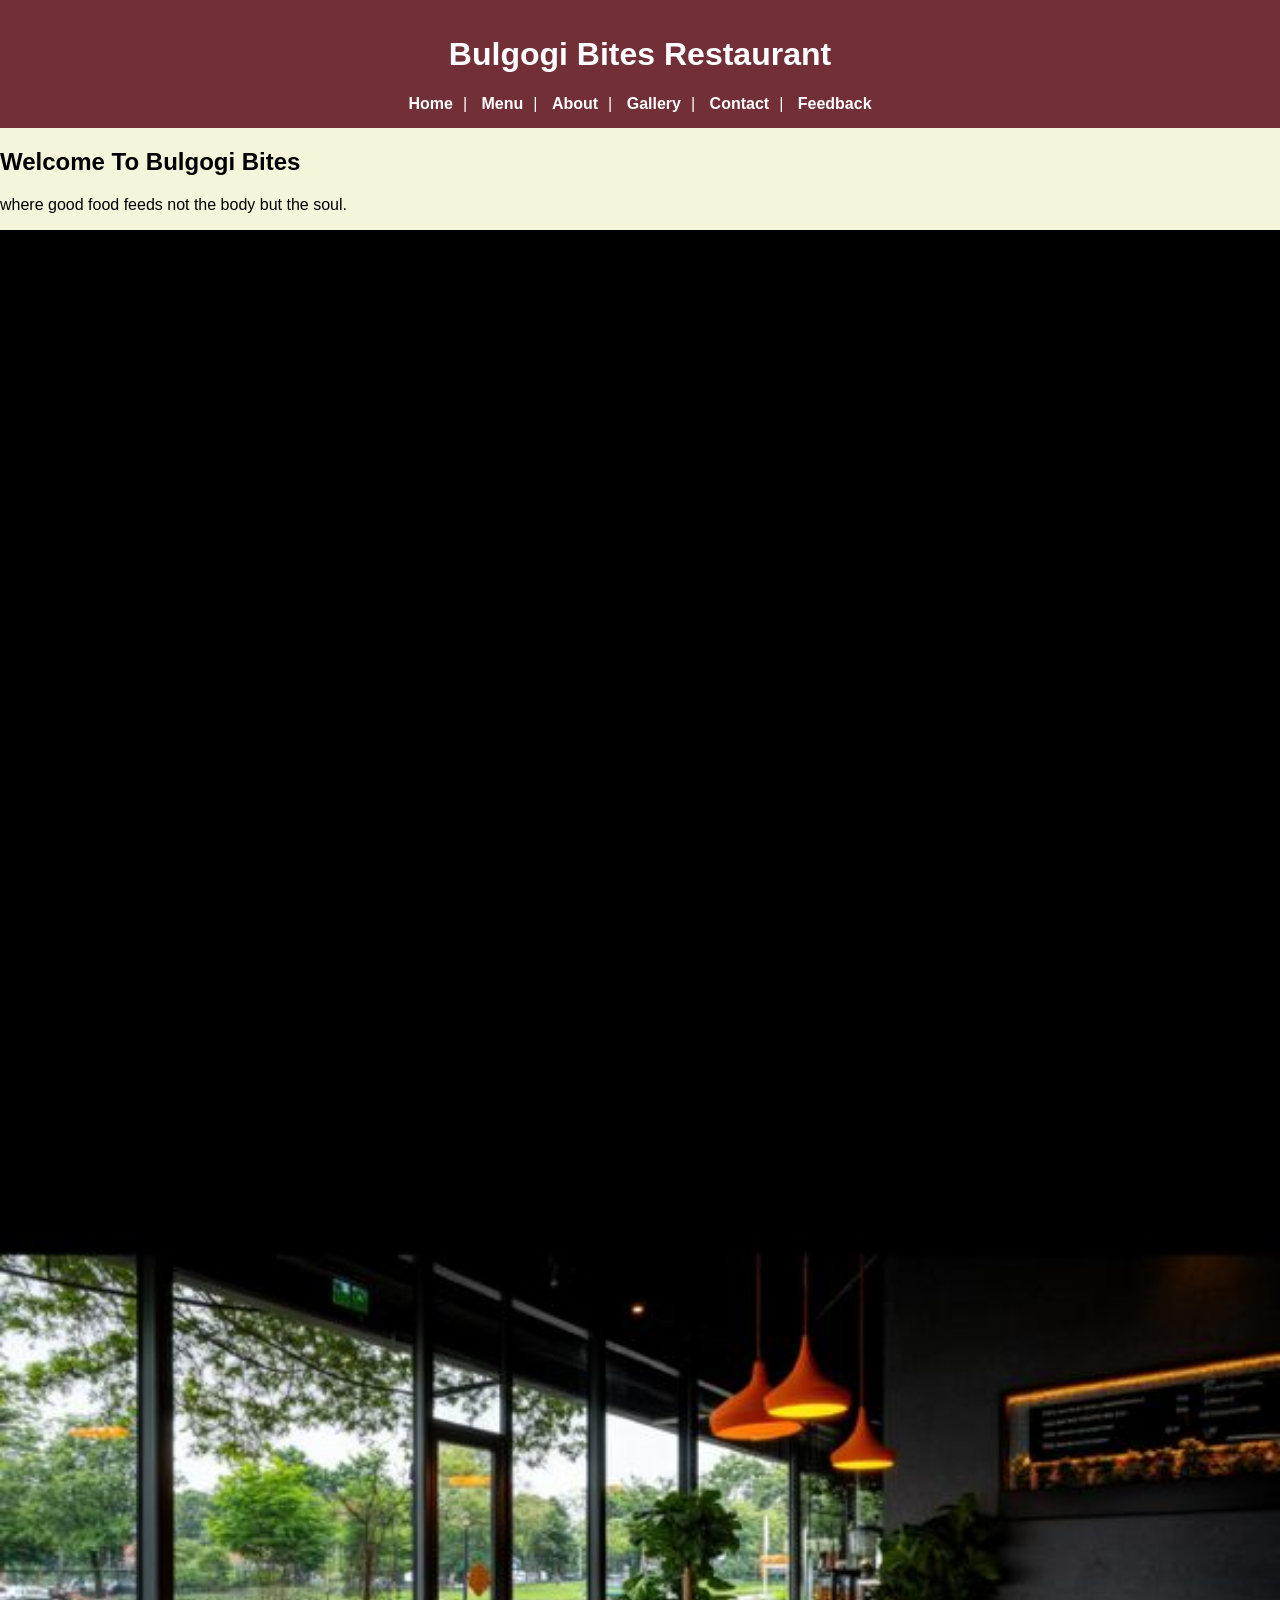
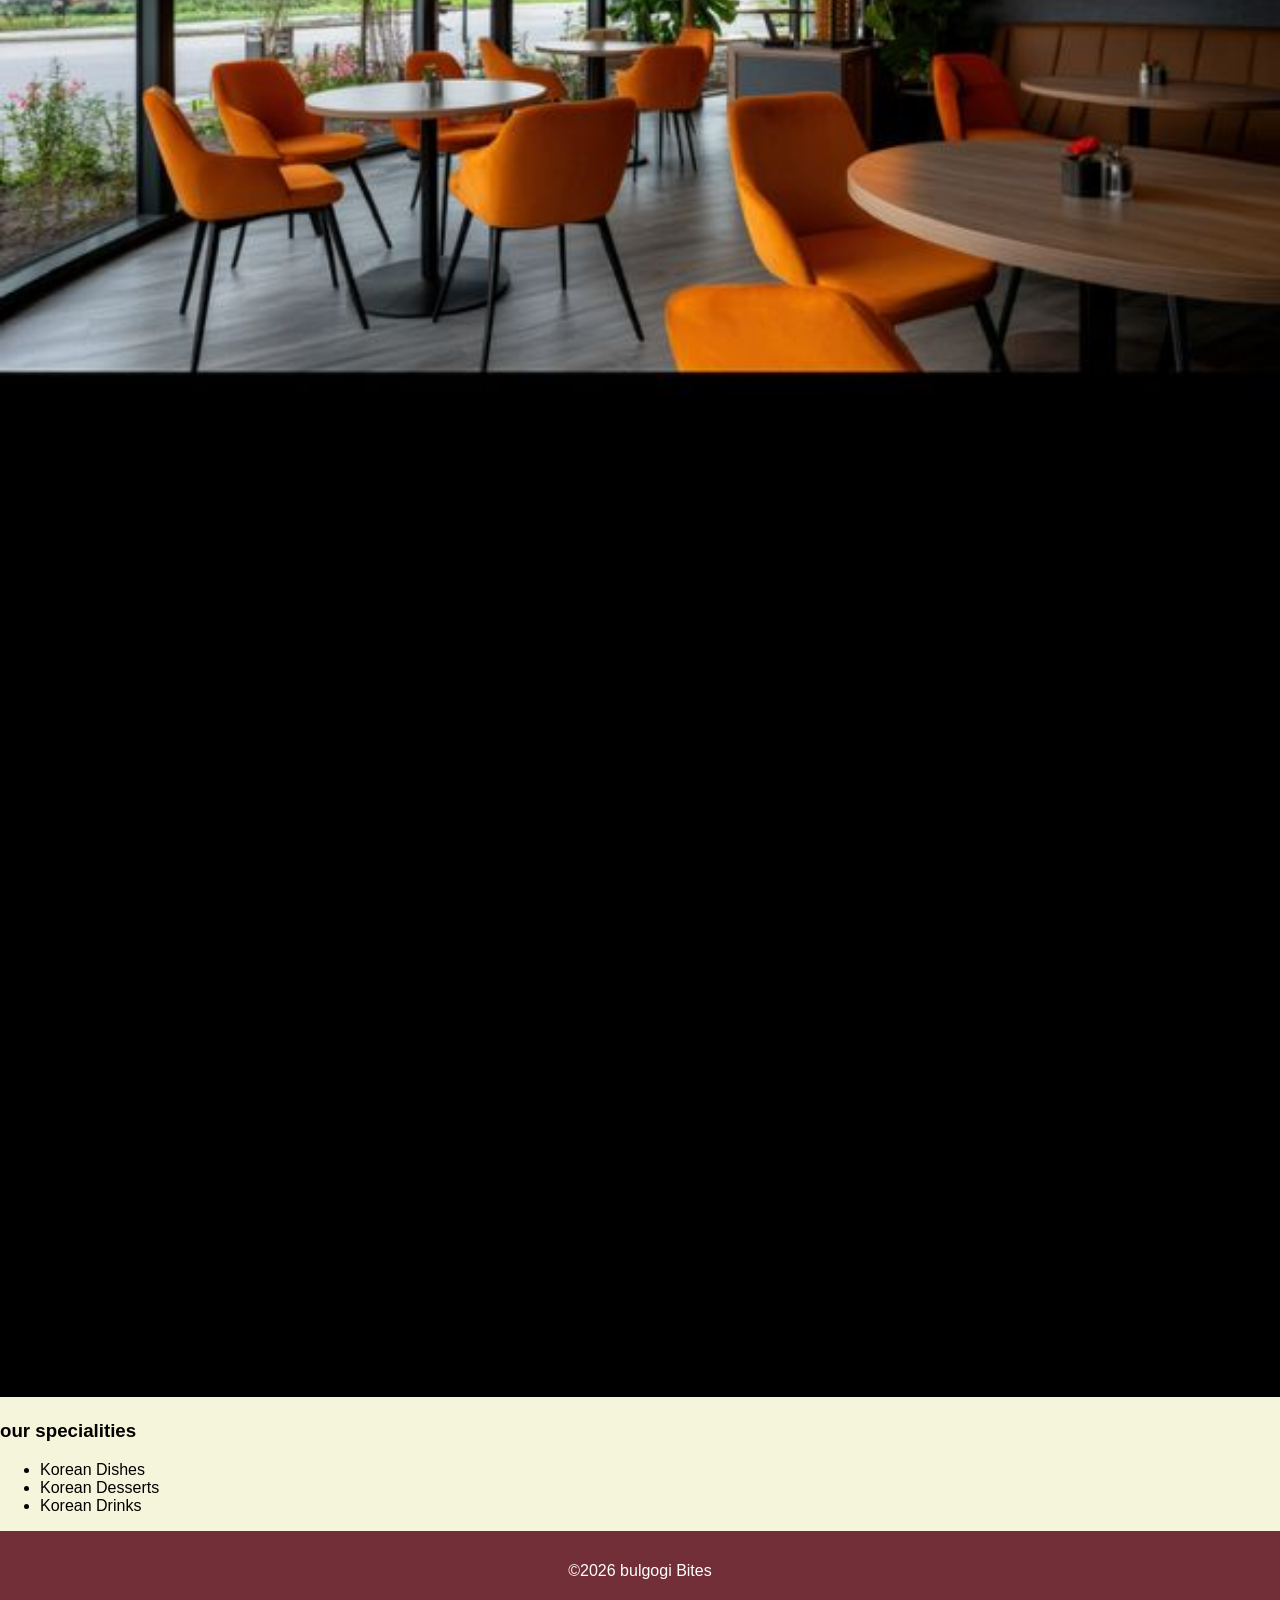
<file: index.html>
<!DOCTYPE html>
<html lang="en">
    <head>
        <meta charset="UTF-8">
        <meta name="viewport" content="width=device-width, initial-scale=1.0">
        <title>Bulgogi Bites|Home</title>
        <link rel="stylesheet" href="style.css">
    </head>
<body>
    <header>
        <h1>Bulgogi Bites Restaurant</h1>
        <nav>
            <a href="index.html">Home</a>|
            <a href="menu.html">Menu</a>|
            <a href="about.html">About</a>|
            <a href="gallery.html">Gallery</a>|
            <a href="contact.html">Contact</a>|
            <a href="feedback.html">Feedback</a>

        </nav>
    </header>
<main>
    <h2>Welcome To Bulgogi Bites</h2>
        <p>where good food feeds not the body but the soul.</p>

        <img src="bulgogi restaurant.JPEG" alt="bulgogi restaurant image" width="100%" height="100%">

        <section>
            <h3>our specialities</h3>
            <ul>
                <li>Korean Dishes</li>
                <li>Korean Desserts</li>
                <li>Korean Drinks</li>
            </ul>
        </section>
            
</main>

<footer>
    <p>&copy;2026 bulgogi Bites</p>
</footer>

</body>
</html>
</file>
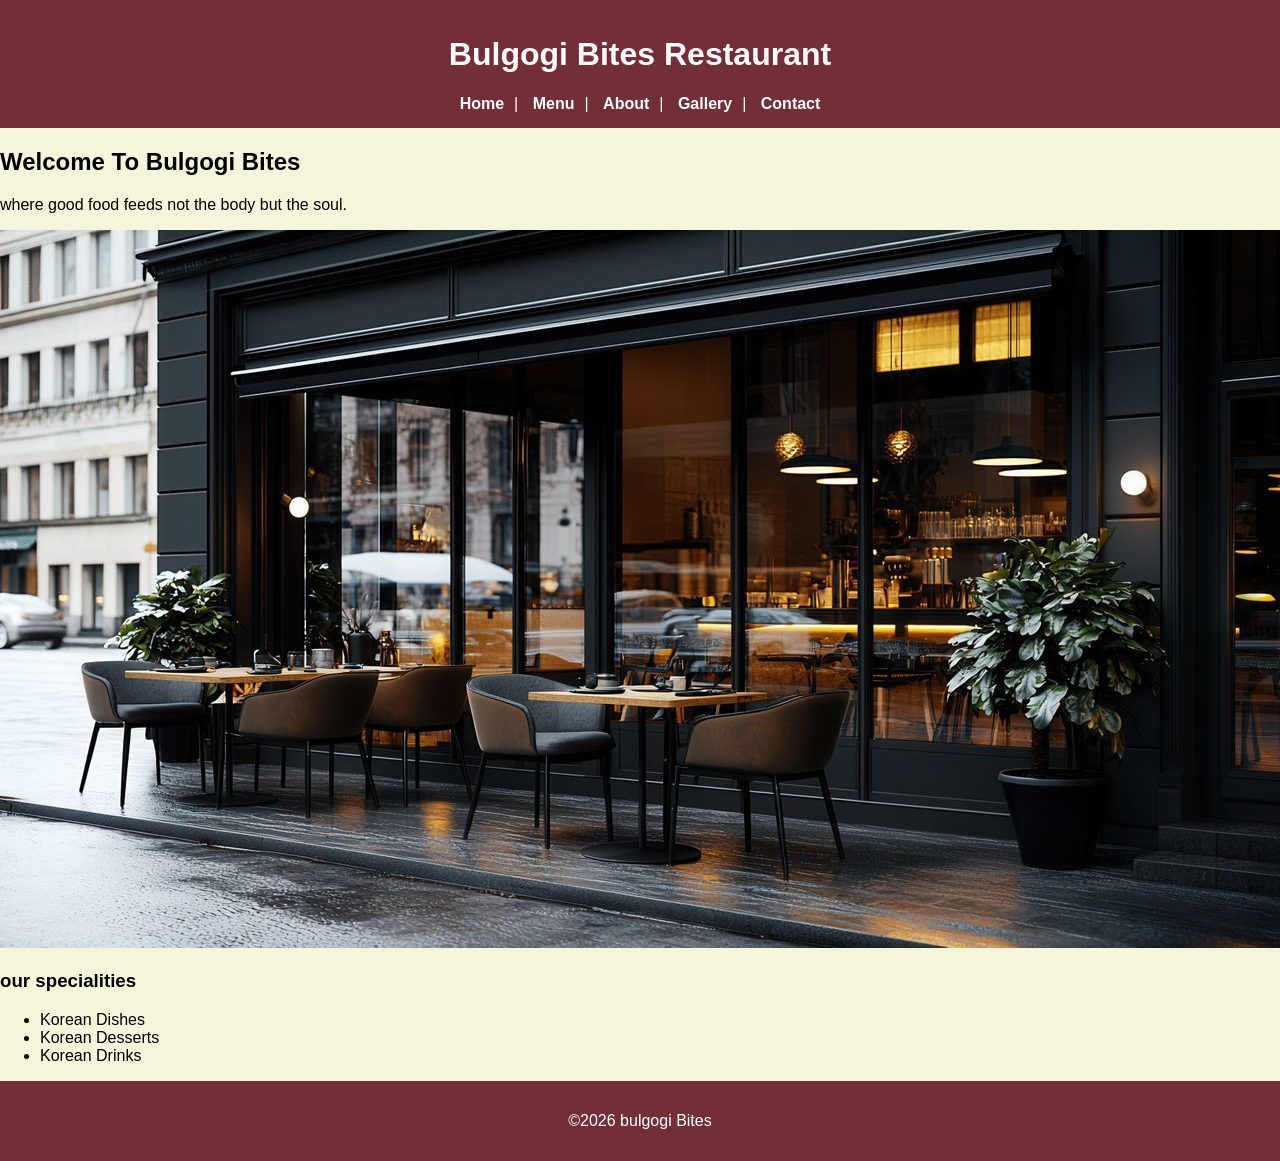
<file: Restaurant website/index.html>
<!DOCTYPE html>
<html lang="en">
    <head>
        <meta charset="UTF-8">
        <meta name="viewport" content="width=device-width, initial-scale=1.0">
        <title>Bulgogi Bites|Home</title>
        <link rel="stylesheet" href="style.css">
    </head>
<body>
    <header>
        <h1>Bulgogi Bites Restaurant</h1>
        <nav>
            <a href="index.html">Home</a>|
            <a href="menu.html">Menu</a>|
            <a href="about.html">About</a>|
            <a href="gallery.html">Gallery</a>|
            <a href="contact.html">Contact</a>
        </nav>
    </header>
<main>
    <h2>Welcome To Bulgogi Bites</h2>
        <p>where good food feeds not the body but the soul.</p>

        <img src="images/restaurant.jpeg" alt="restaurant image" width="100%" height="100%">

        <section>
            <h3>our specialities</h3>
            <ul>
                <li>Korean Dishes</li>
                <li>Korean Desserts</li>
                <li>Korean Drinks</li>
            </ul>
        </section>
            
</main>

<footer>
    <p>&copy;2026 bulgogi Bites</p>
</footer>

</body>
</html>
</file>
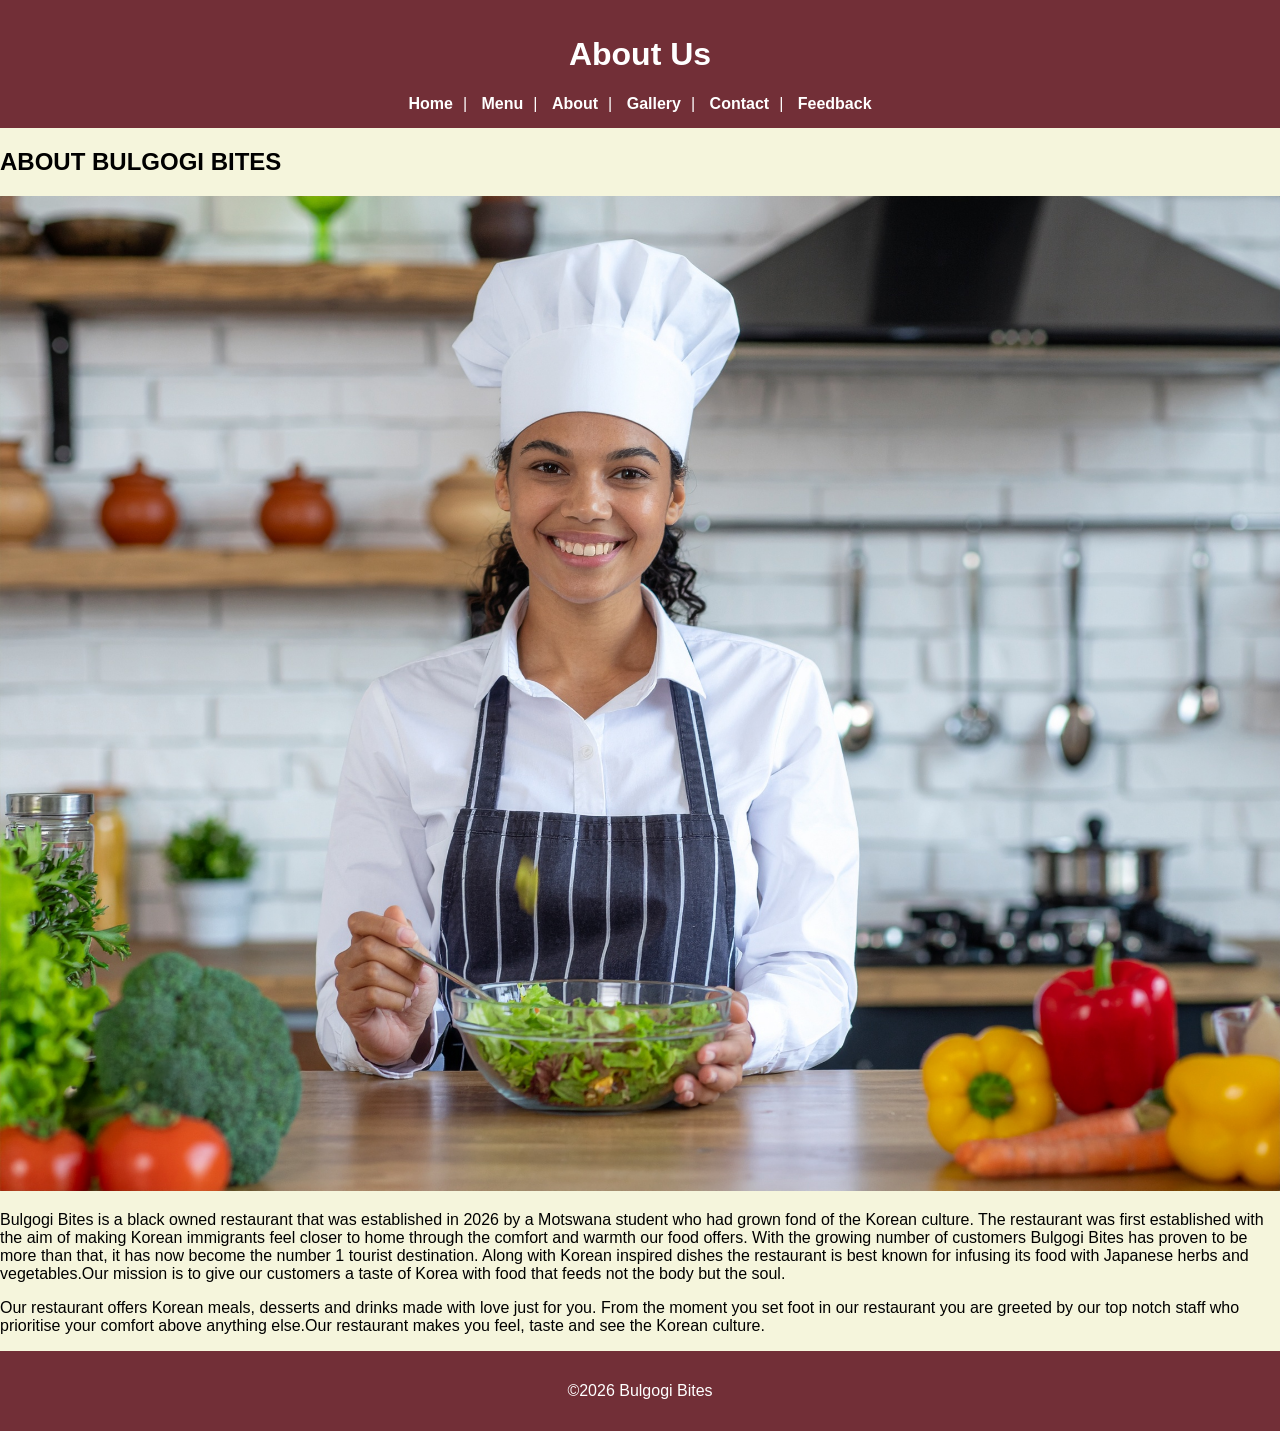
<file: about.html>
<!DOCTYPE html>
<html lang="en">
    <head>
        <meta charset="UTF-8">
        <meta name="viewport" content="width=device-width, initial-scale=1.0">
        <title>Bulgogi Bites|About</title>
        <link rel="stylesheet" href="style.css">
    </head>
<body>

    <header>
        <h1>About Us</h1>
        <nav>
            <a href="index.html">Home</a>|
            <a href="menu.html">Menu</a>|
            <a href="about.html">About</a>|
            <a href="gallery.html">Gallery</a>|
            <a href="contact.html">Contact</a>|
            <a href="feedback.html">Feedback</a>

        </nav>
    </header>

<main></main>

            <h2>ABOUT BULGOGI BITES</h2>
            <img src="restaurant.JPEG" alt="restaurant image" width="100%" height="100%">
     
            <P>Bulgogi Bites is a black owned restaurant that was established in 2026 by a Motswana student who had grown fond of the Korean culture.
               The restaurant was first established with the aim of making Korean immigrants feel closer to home through the comfort and warmth our food offers.
               With the growing number of customers Bulgogi Bites has proven to be more than that, it has now become the number 1 tourist destination.
               Along with Korean inspired dishes the restaurant is best known for infusing its food with Japanese herbs and vegetables.Our mission is to give our 
               customers a taste of Korea with food that feeds not the body but the soul.
            </P>
    
            <p>
               Our restaurant offers Korean meals, desserts and drinks made with love just for you. From the moment you set foot in our restaurant you are greeted by our top notch staff who prioritise your comfort above anything else.Our restaurant makes you feel, taste and see the Korean culture. 
            </p>


</main>

<footer>
    <p>&copy;2026 Bulgogi Bites</p>
</footer>
</body>
</html>
</file>
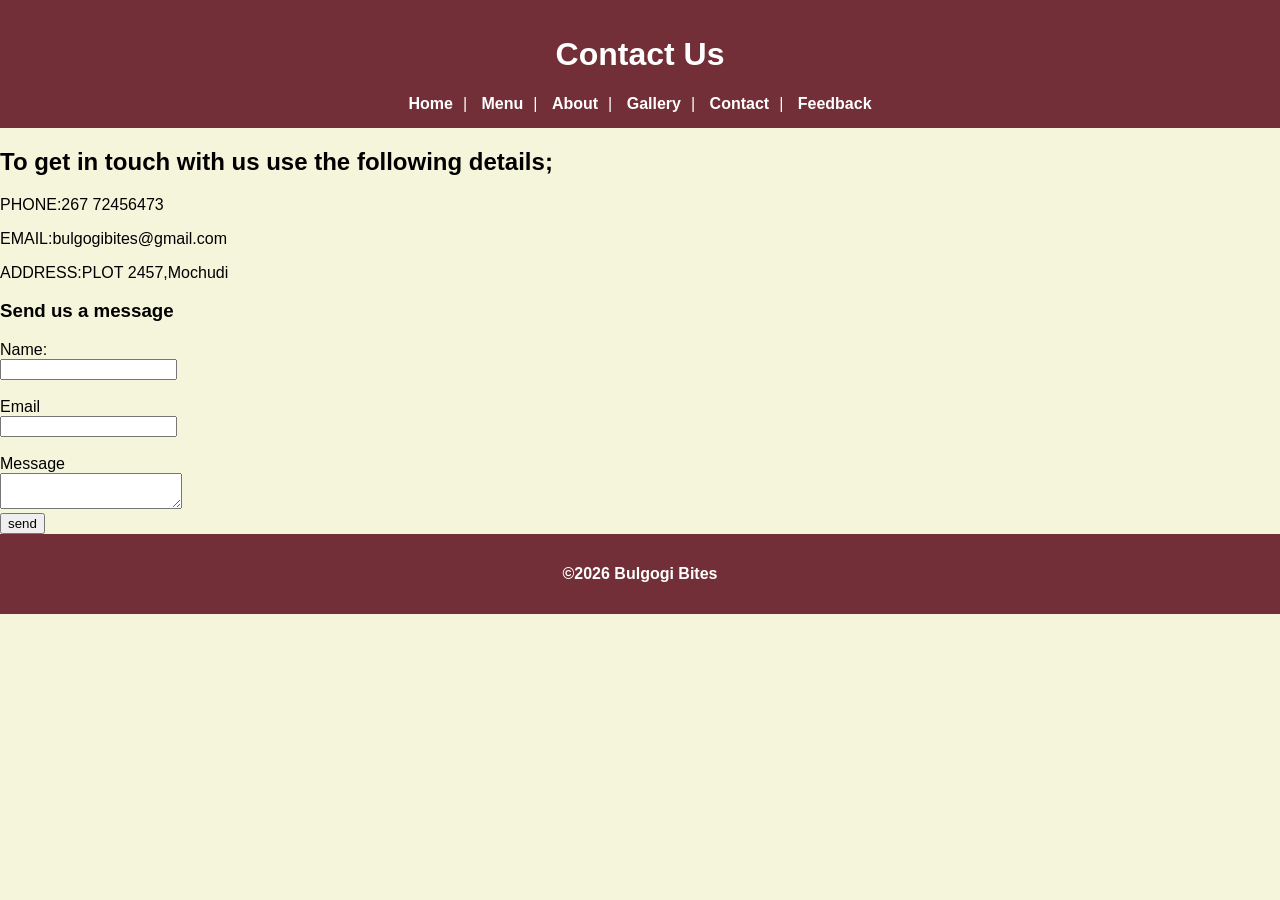
<file: contact.html>
<!DOCTYPE html>
<html lang="en">
    <head>
        <meta charset="UTF-8">
        <meta name="viewport" content="width=device-width, initial-scale=1.0">
        <title>Bulgogi Bites|Contact</title>
        <link rel="stylesheet" href="style.css">
    </head>
<body>
    <header>
        <h1>Contact Us</h1>
        <nav>
            <a href="index.html">Home</a>|
            <a href="menu.html">Menu</a>|
            <a href="about.html">About</a>|
            <a href="gallery.html">Gallery</a>|
            <a href="contact.html">Contact</a>|
            <a href="feedback.html">Feedback</a>

        </nav>
    </header>
<main>
    <h2>To get in touch with us use the following details;</h2>
    
    <p>PHONE:267 72456473</p>
    <p>EMAIL:bulgogibites@gmail.com</p>
    <p>ADDRESS:PLOT 2457,Mochudi</p>
    <h3>Send us a message</h3>
    <form>
        <label>Name:</label><br>
        <input type="text"><br><br>

        <label>Email</label><br>
        <input type="email"><br><br>

        <label>Message</label><br>
        <textarea></textarea><br><b>
        
        <button type="Submit">send</button>
    </form>
</main>

<footer>
    <p>&copy;2026 Bulgogi Bites</p>
</footer>

</body>
</html>
</file>
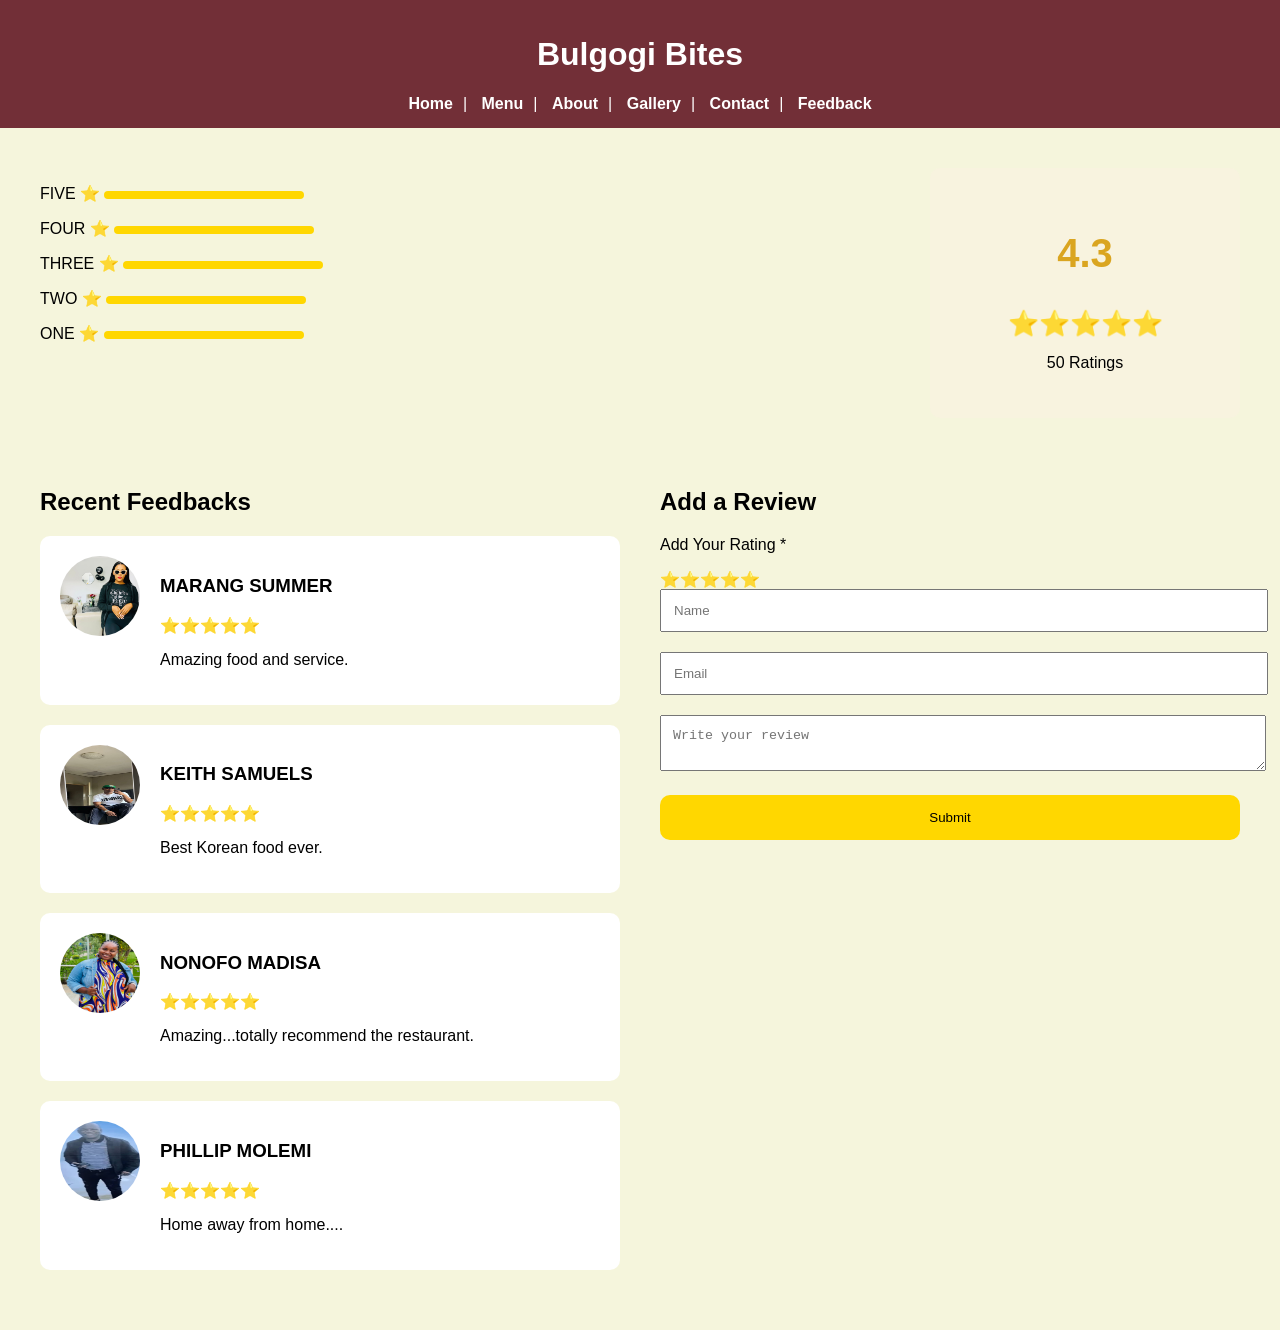
<file: feedback.html>
<!DOCTYPE html>

<html lang="en">

<head>

    <meta charset="UTF-8">
    <meta name="viewport" content="width=device-width, initial-scale=1.0">
    <title>Bulgogi Bites|Home</title>
    <link rel="stylesheet" href="style.css">

</head>

<body>

<header>

    <h1>Bulgogi Bites</h1>

    <nav>

        <a href="index.html">Home</a>|

        <a href="menu.html">Menu</a>|

        <a href="about.html">About</a>|

        <a href="gallery.html">Gallery</a>|

        <a href="contact.html">Contact</a>|
        
        <a href="feedback.html">Feedback</a>

    </nav>

</header>

<section class="feedback-page">


    <div class="top-feedback">

        <div class="rating-bars">

            <p>FIVE ⭐ <span class="bar"></span></p>

            <p>FOUR ⭐ <span class="bar"></span></p>

            <p>THREE ⭐ <span class="bar"></span></p>

            <p>TWO ⭐ <span class="bar"></span></p>

            <p>ONE ⭐ <span class="bar"></span></p>

        </div>

        <div class="rating-box">

            <h2>4.3</h2>

            <div class="stars">

                ⭐⭐⭐⭐⭐

            </div>

            <p>50 Ratings</p>

        </div>

    </div>

    <!-- BOTTOM -->

    <div class="bottom-feedback">

        <!-- REVIEWS -->

        <div class="reviews">

            <h2>Recent Feedbacks</h2>

            <div class="review-card">

                <img src="user2.JPEG">

                <div>

                    <h3>MARANG SUMMER</h3>

                    <p>⭐⭐⭐⭐⭐</p>

                    <p>Amazing food and service.</p>

                </div>

            </div>

            <div class="review-card">

                <img src="KEITH.JPEG">

                <div>

                    <h3>KEITH SAMUELS</h3>

                    <p>⭐⭐⭐⭐⭐</p>

                    <p>Best Korean food ever.</p>

                </div>

            </div>
            
            <div class="review-card">

                <img src="user3.JPEG">

                <div>

                    <h3>NONOFO MADISA</h3>

                    <p>⭐⭐⭐⭐⭐</p>

                    <p>Amazing...totally recommend the restaurant.</p>

                </div>

            </div>

            <div class="review-card">

                <img src="user4.JPEG">

                <div>

                    <h3>PHILLIP MOLEMI</h3>

                    <p>⭐⭐⭐⭐⭐</p>

                    <p>Home away from home....</p>

                </div>

            </div>



        </div>


        <div class="review-form">

            <h2>Add a Review</h2>

            <p>Add Your Rating *</p>

            <div class="select-stars">

                ⭐⭐⭐⭐⭐

            </div>

            <form>

                <input type="text" placeholder="Name">

                <input type="email" placeholder="Email">

                <textarea placeholder="Write your review"></textarea>

                <button type="submit">

                    Submit

                </button>

            </form>

        </div>

    </div>

</section>

</body>

</html>
</file>
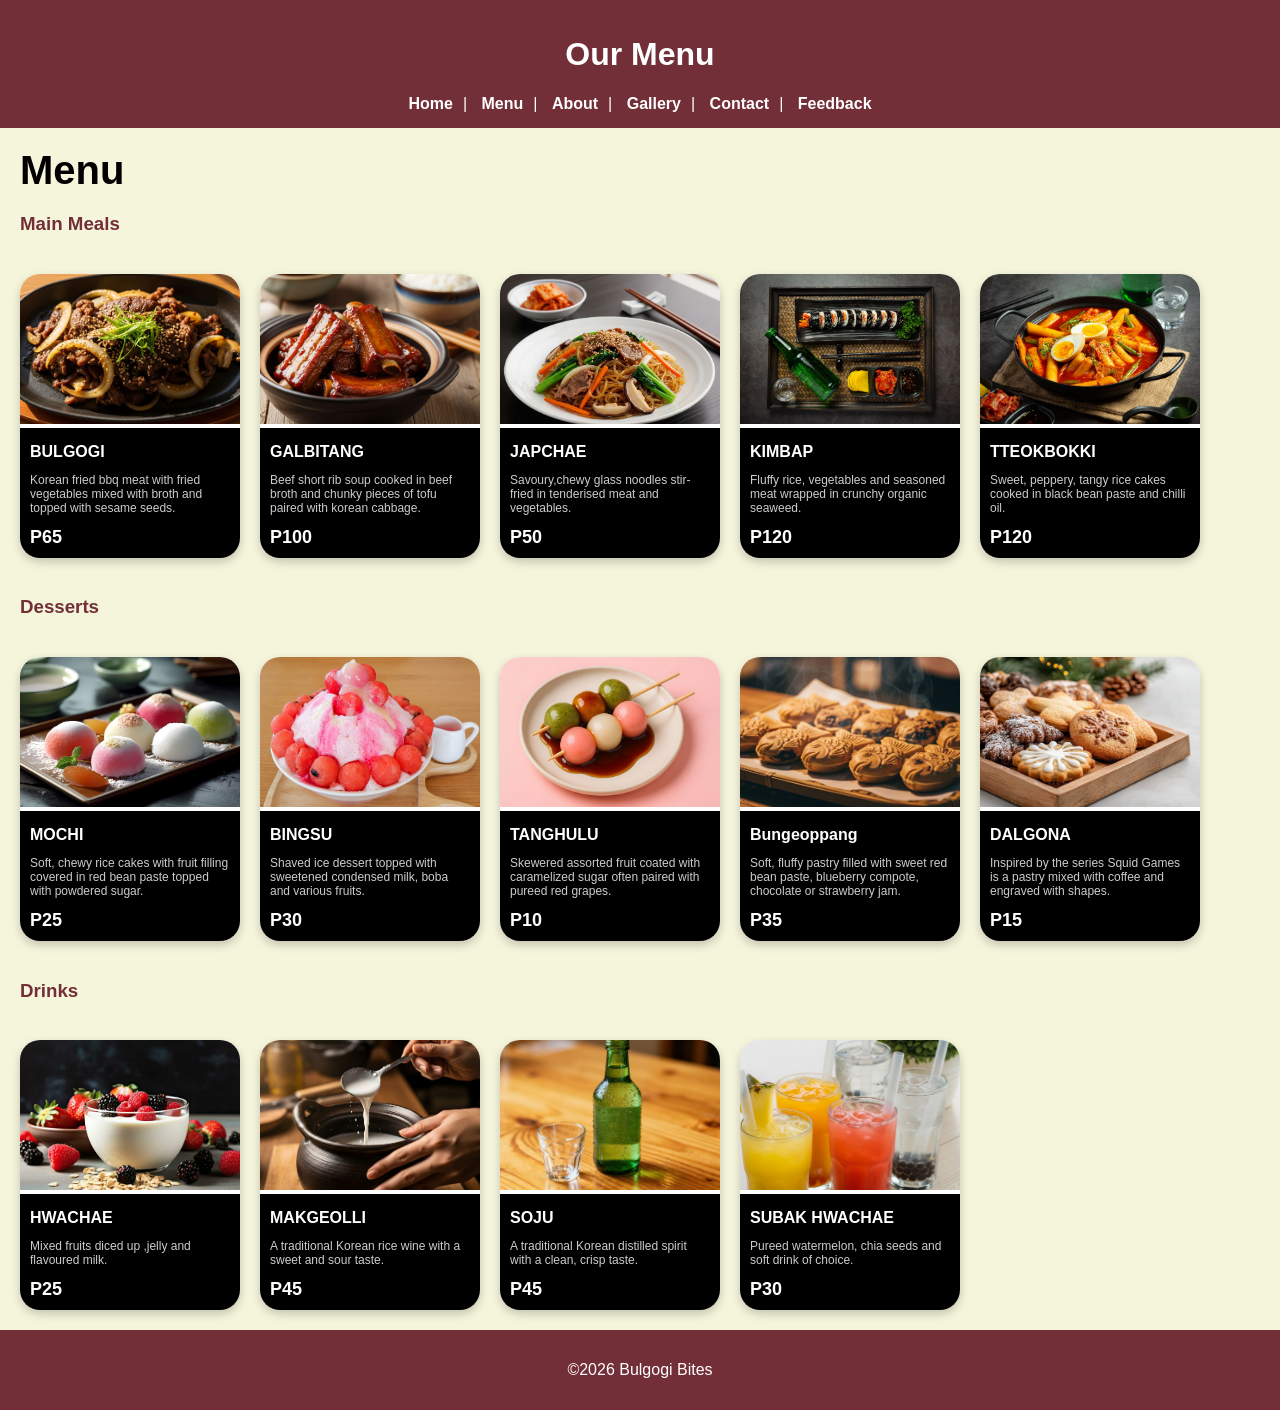
<file: menu.html>
<!DOCTYPE html>
<html lang="en">
    <head>
        <meta charset="UTF-8">
        <meta name="viewport" content="width=device-width, initial-scale=1.0">
        <title>Bulgogi Bites|Menu</title>
        <link rel="stylesheet" href="style.css">
    </head>
<body>

    <header>
        <h1>Our Menu</h1>
        <nav>
            <a href="index.html">Home</a>|
            <a href="menu.html">Menu</a>|
            <a href="about.html">About</a>|
            <a href="gallery.html">Gallery</a>|
            <a href="contact.html">Contact</a>|
            <a href="feedback.html">Feedback</a>
        </nav>
    </header>

<main>

    <h2 class="menu-title">Menu</h2>


    <h3 class="category-title">Main Meals</h3>

    <div class="menu-grid">

        <div class="card">

            <img src="images/Bulgogi.jpeg" alt="bulgogi">

            <div class="card-info">

                <h4>BULGOGI</h4>

                <p>Korean fried bbq meat with fried vegetables mixed with broth and topped with sesame seeds.</p>

                <span>P65</span>

            </div>

        </div>

        <div class="card">

            <img src="images/Galbitang.jpeg" alt="Galbitang">

            <div class="card-info">

                <h4>GALBITANG</h4>

                <p>Beef short rib soup cooked in beef broth and chunky pieces of tofu paired with korean cabbage.</p>

                <span>P100</span>

            </div>

        </div>

        <div class="card">

            <img src="images/Japchae.jpeg" alt="Japchae">

            <div class="card-info">

                <h4>JAPCHAE</h4>

                <p>Savoury,chewy glass noodles stir-fried in tenderised meat and vegetables.</p>

                <span>P50</span>

            </div>

        </div>

        <div class="card">

            <img src="images/Kimbap.jpeg" alt="Kimbap">

            <div class="card-info">

                <h4>KIMBAP</h4>

                <p>Fluffy rice, vegetables and seasoned meat wrapped in crunchy organic seaweed.</p>

                <span>P120</span>

            </div>
            
        </div>

        <div class="card">

            <img src="images/Tteokbokki.jpeg" alt="Tteokbokki">

            <div class="card-info">

                <h4>TTEOKBOKKI</h4>

                <p>Sweet, peppery, tangy rice cakes cooked in black bean paste and chilli oil.</p>

                <span>P120</span>

            </div>
            
        </div>

    </div>


    <h3 class="category-title">Desserts</h3>

    <div class="menu-grid">

        <div class="card">

            <img src="images/Mochi.jpeg" alt="Mochi">

            <div class="card-info">

                <h4>MOCHI</h4>

                <p>Soft, chewy rice cakes with fruit filling covered in red bean paste topped with powdered sugar.</p>

                <span>P25</span>

            </div>

        </div>

        <div class="card">

            <img src="images/Bingsu.jpeg" alt="Bingsu">

            <div class="card-info">

                <h4>BINGSU</h4>

                <p>Shaved ice dessert topped with sweetened condensed milk, boba and various fruits.</p>

                <span>P30</span>

            </div>

        </div>

        <div class="card">

            <img src="images/Tanghulu.jpeg" alt="Tanghulu">

            <div class="card-info">

                <h4>TANGHULU</h4>

                <p>Skewered assorted fruit coated with caramelized sugar often paired with pureed red grapes.</p>

                <span>P10</span>

            </div>

        </div>

        <div class="card">

            <img src="images/Bungeoppang.jpeg" alt="Bungeoppang">

            <div class="card-info">

                <h4>Bungeoppang</h4>

                <p>Soft, fluffy pastry filled with sweet red bean paste, blueberry compote, chocolate or strawberry jam.</p>

                <span>P35</span>

            </div>

        </div>

         <div class="card">

            <img src="images/Dalgona.jpeg" alt="Dalgona">

            <div class="card-info">

                <h4>DALGONA</h4>

                <p>Inspired by the series Squid Games is a pastry mixed with coffee and engraved with shapes.</p>

                <span>P15</span>

            </div>

        </div>


    </div>



    <h3 class="category-title">Drinks</h3>

    <div class="menu-grid">

        <div class="card">

            <img src="images/Hwachae.jpeg" alt="Hwachae">

            <div class="card-info">

                <h4>HWACHAE</h4>

                <p>Mixed fruits diced up ,jelly and flavoured milk.</p>

                <span>P25</span>

            </div>

        </div>

        <div class="card">

            <img src="images/Makgeolli.jpeg" alt="Makgeolli">

            <div class="card-info">

                <h4>MAKGEOLLI</h4>

                <p>A traditional Korean rice wine with a sweet and sour taste.</p>

                <span>P45</span>

            </div>

        </div>

         <div class="card">

            <img src="images/Soju.jpeg" alt="Soju">

            <div class="card-info">

                <h4>SOJU</h4>

                <p>A traditional Korean distilled spirit with a clean, crisp taste.</p>

                <span>P45</span>

            </div>

        </div>

         <div class="card">

            <img src="images/Subak hwachae.jpeg" alt="Subak hwachae">

            <div class="card-info">

                <h4>SUBAK HWACHAE</h4>

                <p>Pureed watermelon, chia seeds and soft drink of choice.</p>

                <span>P30</span>

            </div>

        </div>

    </div>

</main>


<footer>
    <p>&copy;2026 Bulgogi Bites</p>
</footer>

</body>
</html>
</file>
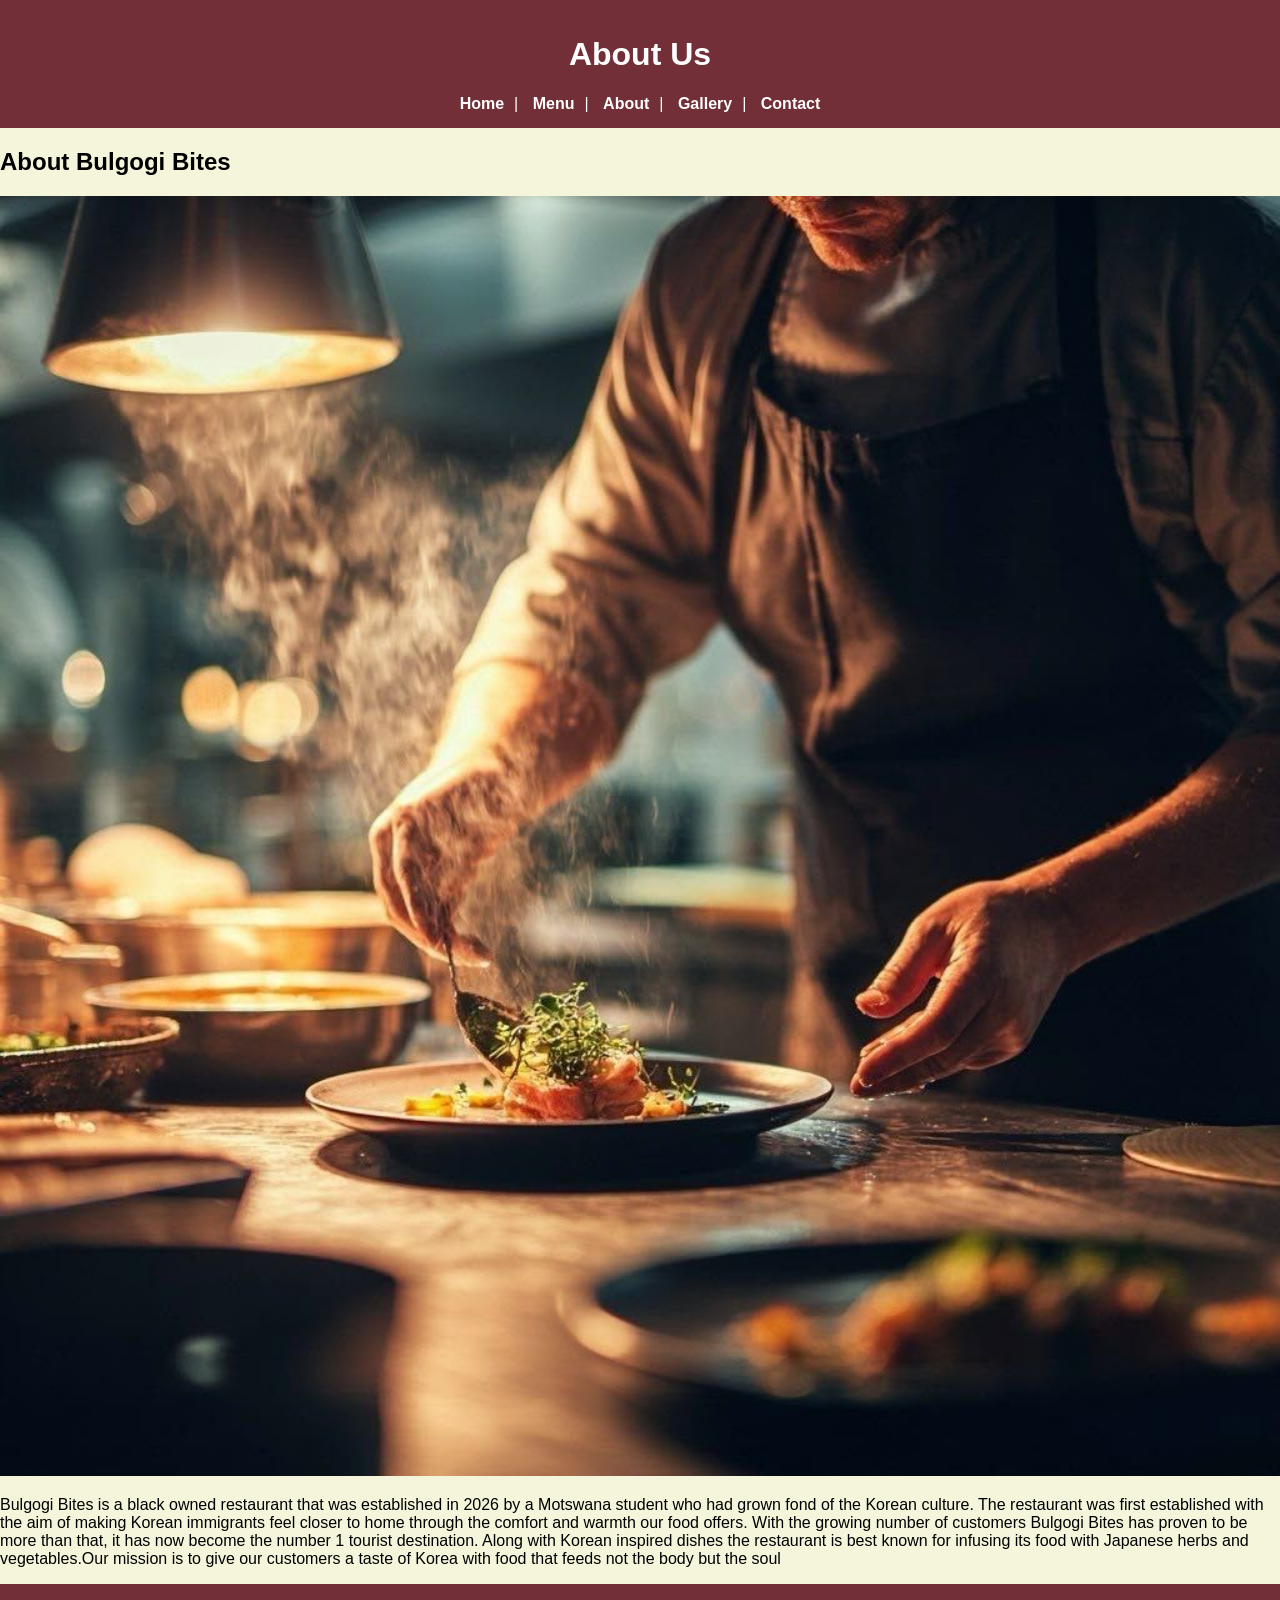
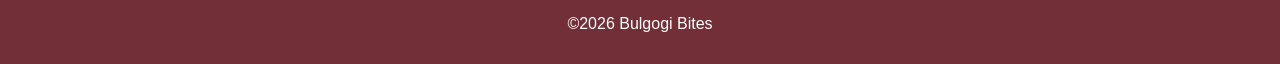
<file: Restaurant website/about.html>
<!DOCTYPE html>
<html lang="en">
    <head>
        <meta charset="UTF-8">
        <meta name="viewport" content="width=device-width, initial-scale=1.0">
        <title>Bulgogi Bites|About</title>
        <link rel="stylesheet" href="style.css">
    </head>
<body>

    <header>
        <h1>About Us</h1>
        <nav>
            <a href="index.html">Home</a>|
            <a href="menu.html">Menu</a>|
            <a href="about.html">About</a>|
            <a href="gallery.html">Gallery</a>|
            <a href="contact.html">Contact</a>
        </nav>
    </header>

<main>
    <h2>About Bulgogi Bites</h2>
    <img src="images/cooking.jpeg" alt="cooking image" width="100%" height="100%">

    <P>Bulgogi Bites is a black owned restaurant that was established in 2026 by a Motswana student who had grown fond of the Korean culture.
        The restaurant was first established with the aim of making Korean immigrants feel closer to home through the comfort and warmth our food offers.
        With the growing number of customers Bulgogi Bites has proven to be more than that, it has now become the number 1 tourist destination.
        Along with Korean inspired dishes the restaurant is best known for infusing its food with Japanese herbs and vegetables.Our mission is to give our 
        customers a taste of Korea with food that feeds not the body but the soul</P>
</main>

<footer>
    <p>&copy;2026 Bulgogi Bites</p>
</footer>
</body>
</html>
</file>
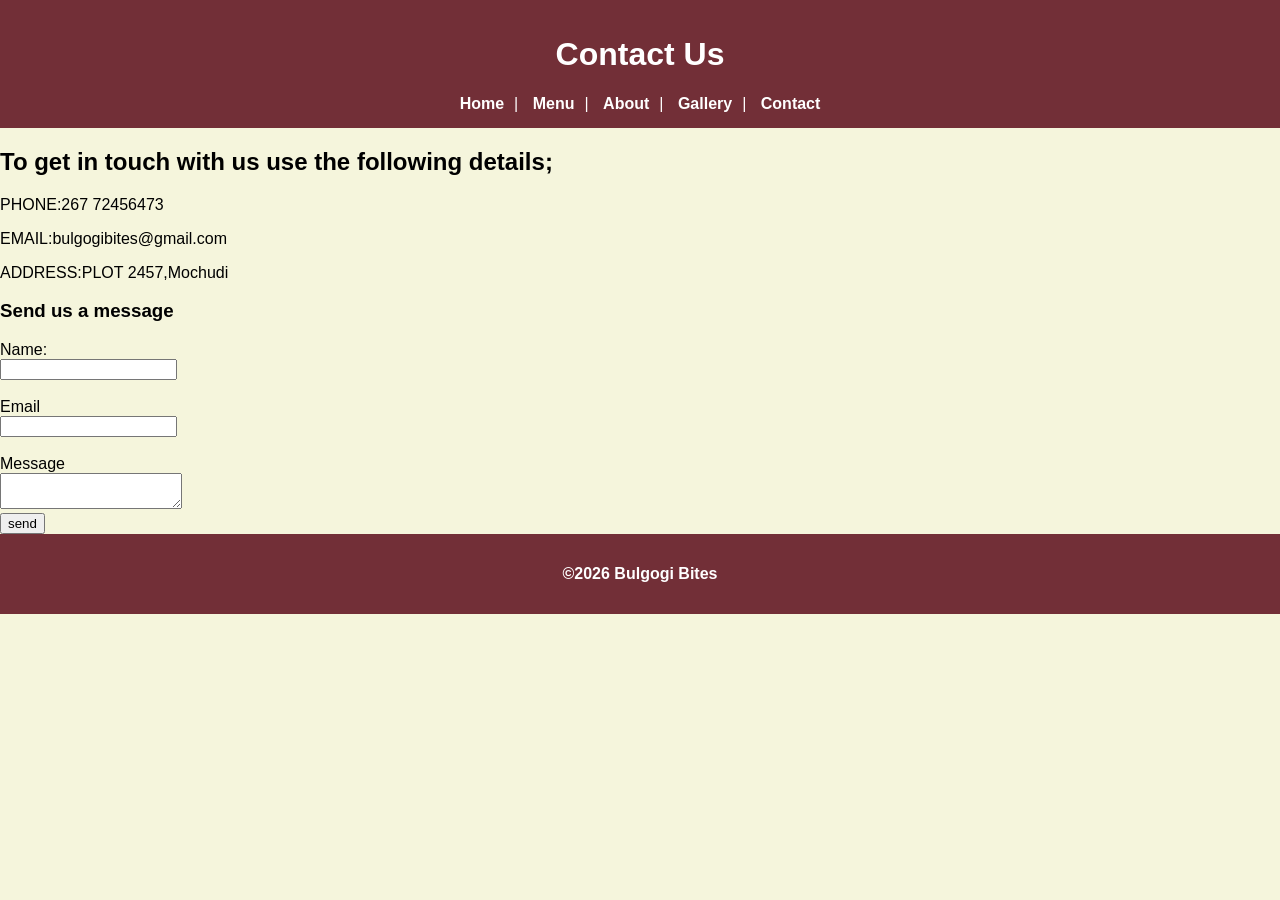
<file: Restaurant website/contact.html>
<!DOCTYPE html>
<html lang="en">
    <head>
        <meta charset="UTF-8">
        <meta name="viewport" content="width=device-width, initial-scale=1.0">
        <title>Bulgogi Bites|Contact</title>
        <link rel="stylesheet" href="style.css">
    </head>
<body>
    <header>
        <h1>Contact Us</h1>
        <nav>
            <a href="index.html">Home</a>|
            <a href="menu.html">Menu</a>|
            <a href="about.html">About</a>|
            <a href="gallery.html">Gallery</a>|
            <a href="contact.html">Contact</a>
        </nav>
    </header>
<main>
    <h2>To get in touch with us use the following details;</h2>
    
    <p>PHONE:267 72456473</p>
    <p>EMAIL:bulgogibites@gmail.com</p>
    <p>ADDRESS:PLOT 2457,Mochudi</p>
    <h3>Send us a message</h3>
    <form>
        <label>Name:</label><br>
        <input type="text"><br><br>

        <label>Email</label><br>
        <input type="email"><br><br>

        <label>Message</label><br>
        <textarea></textarea><br><b>
        
        <button type="Submit">send</button>
    </form>
</main>

<footer>
    <p>&copy;2026 Bulgogi Bites</p>
</footer>

</body>
</html>
</file>
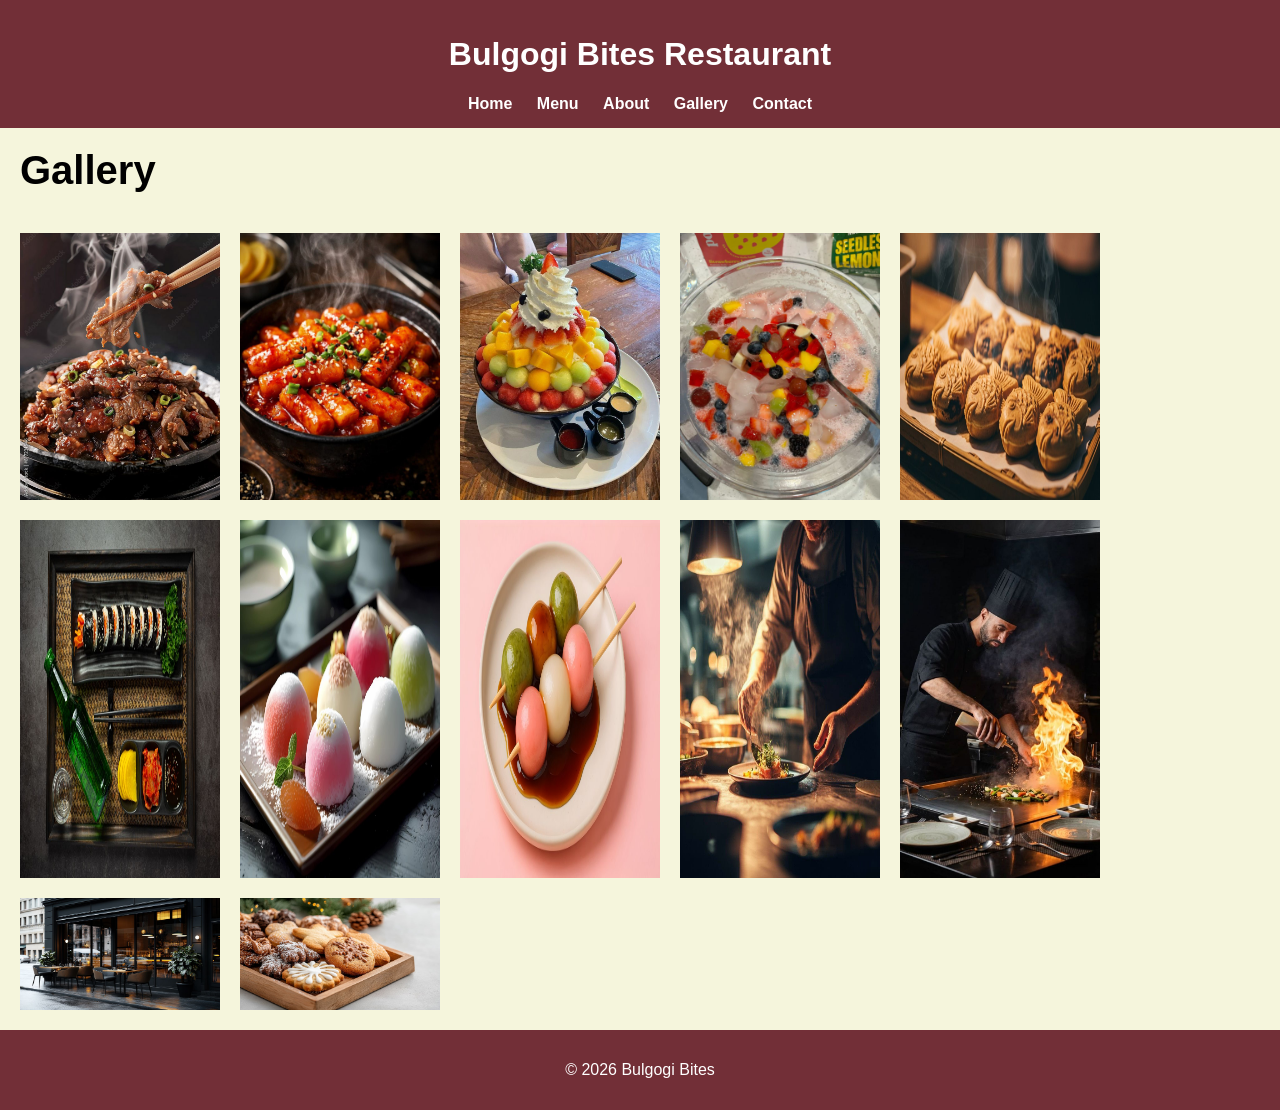
<file: Restaurant website/gallery.html>
<!DOCTYPE html>

<html lang="en">

<head>

    <meta charset="UTF-8">

    <title>Gallery</title>

    <link rel="stylesheet" href="style.css">

</head>

<body>

<header>

    <h1>Bulgogi Bites Restaurant</h1>

    <nav>

        <a href="index.html">Home</a>

        <a href="menu.html">Menu</a>

        <a href="about.html">About</a>

        <a href="gallery.html">Gallery</a>

        <a href="contact.html">Contact</a>

    </nav>

</header>

<main>

    <h2 class="menu-title">Gallery</h2>

    <div class="menu-grid">

        <img src="images/meal1.jpeg" width="200">

        <img src="images/meal2.jpeg" width="200">

        <img src="images/dessert1.jpeg" width="200">

        <img src="images/drink1.jpeg" width="200">

        <img src="images/Bungeoppang.jpeg" width="200">

        <img src="images/Kimbap.jpeg" width="200">

        <img src="images/Mochi.jpeg" width="200">

        <img src="images/Tanghulu.jpeg" width="200">

        <img src="images/cooking.jpeg" width="200">

        <img src="images/happy chef.jpeg" width="200">

        <img src="images/restaurant.jpeg" width="200">

        <img src="images/Dalgona.jpeg" width="200">

    </div>

</main>

<footer>

    <p>&copy; 2026 Bulgogi Bites</p>

</footer>

</body>

</html>
</file>
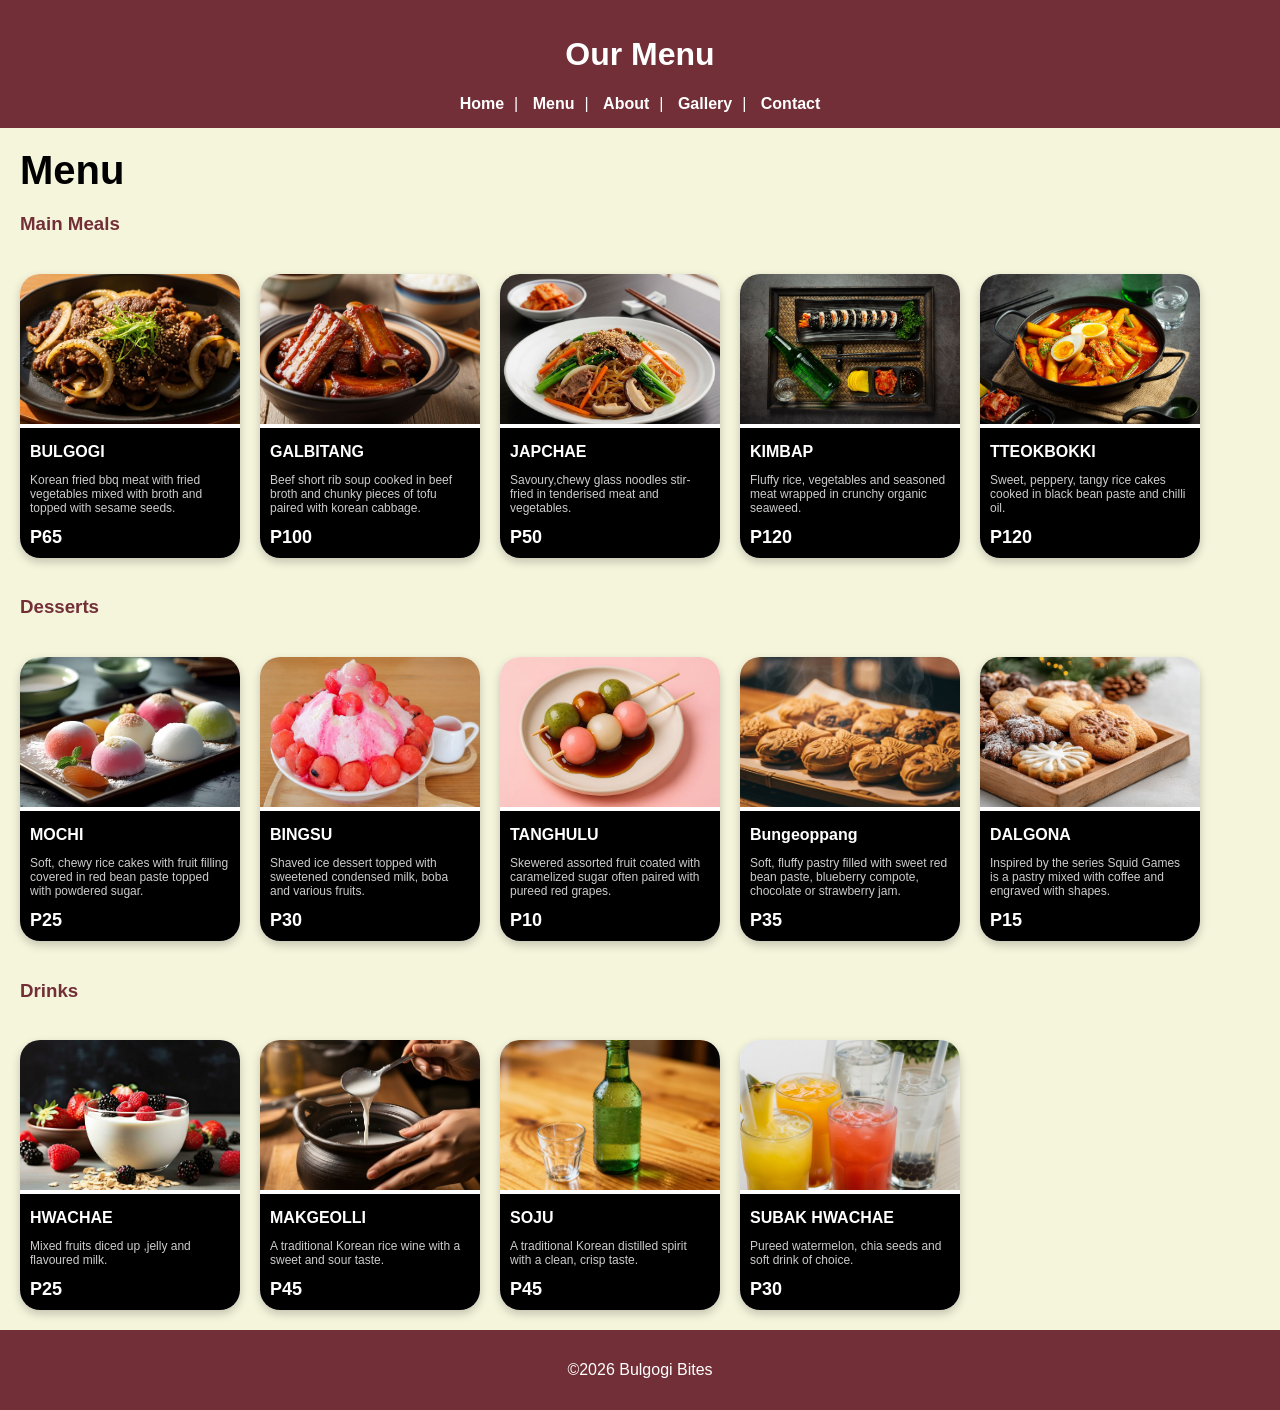
<file: Restaurant website/menu.html>
<!DOCTYPE html>
<html lang="en">
    <head>
        <meta charset="UTF-8">
        <meta name="viewport" content="width=device-width, initial-scale=1.0">
        <title>Bulgogi Bites|Menu</title>
        <link rel="stylesheet" href="style.css">
    </head>
<body>

    <header>
        <h1>Our Menu</h1>
        <nav>
            <a href="index.html">Home</a>|
            <a href="menu.html">Menu</a>|
            <a href="about.html">About</a>|
            <a href="gallery.html">Gallery</a>|
            <a href="contact.html">Contact</a>
        </nav>
    </header>

<main>

    <h2 class="menu-title">Menu</h2>

    <!-- MAIN MEALS -->

    <h3 class="category-title">Main Meals</h3>

    <div class="menu-grid">

        <div class="card">

            <img src="images/Bulgogi.jpeg" alt="bulgogi">

            <div class="card-info">

                <h4>BULGOGI</h4>

                <p>Korean fried bbq meat with fried vegetables mixed with broth and topped with sesame seeds.</p>

                <span>P65</span>

            </div>

        </div>

        <div class="card">

            <img src="images/Galbitang.jpeg" alt="Galbitang">

            <div class="card-info">

                <h4>GALBITANG</h4>

                <p>Beef short rib soup cooked in beef broth and chunky pieces of tofu paired with korean cabbage.</p>

                <span>P100</span>

            </div>

        </div>

        <div class="card">

            <img src="images/Japchae.jpeg" alt="Japchae">

            <div class="card-info">

                <h4>JAPCHAE</h4>

                <p>Savoury,chewy glass noodles stir-fried in tenderised meat and vegetables.</p>

                <span>P50</span>

            </div>

        </div>

        <div class="card">

            <img src="images/Kimbap.jpeg" alt="Kimbap">

            <div class="card-info">

                <h4>KIMBAP</h4>

                <p>Fluffy rice, vegetables and seasoned meat wrapped in crunchy organic seaweed.</p>

                <span>P120</span>

            </div>
            
        </div>

        <div class="card">

            <img src="images/Tteokbokki.jpeg" alt="Tteokbokki">

            <div class="card-info">

                <h4>TTEOKBOKKI</h4>

                <p>Sweet, peppery, tangy rice cakes cooked in black bean paste and chilli oil.</p>

                <span>P120</span>

            </div>
            
        </div>

    </div>

    <!-- DESSERTS -->

    <h3 class="category-title">Desserts</h3>

    <div class="menu-grid">

        <div class="card">

            <img src="images/Mochi.jpeg" alt="Mochi">

            <div class="card-info">

                <h4>MOCHI</h4>

                <p>Soft, chewy rice cakes with fruit filling covered in red bean paste topped with powdered sugar.</p>

                <span>P25</span>

            </div>

        </div>

        <div class="card">

            <img src="images/Bingsu.jpeg" alt="Bingsu">

            <div class="card-info">

                <h4>BINGSU</h4>

                <p>Shaved ice dessert topped with sweetened condensed milk, boba and various fruits.</p>

                <span>P30</span>

            </div>

        </div>

        <div class="card">

            <img src="images/Tanghulu.jpeg" alt="Tanghulu">

            <div class="card-info">

                <h4>TANGHULU</h4>

                <p>Skewered assorted fruit coated with caramelized sugar often paired with pureed red grapes.</p>

                <span>P10</span>

            </div>

        </div>

        <div class="card">

            <img src="images/Bungeoppang.jpeg" alt="Bungeoppang">

            <div class="card-info">

                <h4>Bungeoppang</h4>

                <p>Soft, fluffy pastry filled with sweet red bean paste, blueberry compote, chocolate or strawberry jam.</p>

                <span>P35</span>

            </div>

        </div>

         <div class="card">

            <img src="images/Dalgona.jpeg" alt="Dalgona">

            <div class="card-info">

                <h4>DALGONA</h4>

                <p>Inspired by the series Squid Games is a pastry mixed with coffee and engraved with shapes.</p>

                <span>P15</span>

            </div>

        </div>


    </div>


    <!-- DRINKS -->

    <h3 class="category-title">Drinks</h3>

    <div class="menu-grid">

        <div class="card">

            <img src="images/Hwachae.jpeg" alt="Hwachae">

            <div class="card-info">

                <h4>HWACHAE</h4>

                <p>Mixed fruits diced up ,jelly and flavoured milk.</p>

                <span>P25</span>

            </div>

        </div>

        <div class="card">

            <img src="images/Makgeolli.jpeg" alt="Makgeolli">

            <div class="card-info">

                <h4>MAKGEOLLI</h4>

                <p>A traditional Korean rice wine with a sweet and sour taste.</p>

                <span>P45</span>

            </div>

        </div>

         <div class="card">

            <img src="images/Soju.jpeg" alt="Soju">

            <div class="card-info">

                <h4>SOJU</h4>

                <p>A traditional Korean distilled spirit with a clean, crisp taste.</p>

                <span>P45</span>

            </div>

        </div>

         <div class="card">

            <img src="images/Subak hwachae.jpeg" alt="Subak hwachae">

            <div class="card-info">

                <h4>SUBAK HWACHAE</h4>

                <p>Pureed watermelon, chia seeds and soft drink of choice.</p>

                <span>P30</span>

            </div>

        </div>

    </div>

</main>


<footer>
    <p>&copy;2026 Bulgogi Bites</p>
</footer>

</body>
</html>
</file>
<file: style.css>
body{
    background-color:#f5f5dc;
    font-family: Arial,sans-serif;
    margin:0;
}
header,footer{
    background-color:#722f37;
    color:white;
    text-align:center;
    padding: 15px;
}
nav a{
    color: white;
    text-decoration: none;
    margin:10px;
    font-weight:bold;
}
nav a:hover{
    text-decoration:underline;
}
.menu-title{
    font-size: 40px;
    margin: 20px;
}
.category-title{
    margin-left: 20px;
    color:#722f37;
}
.menu-grid{
    display: flex;
    gap: 20px;
    padding: 20px;
    flex-wrap: wrap;
}
.card{
    background: white;
    border-radius:20px;
    width:220px;
    overflow:hidden;
    box-shadow: 0 4px 10px rgba(0,0,0,0.2);
    transition:0.3s;
}
.card:hover{
    transform:scale(1.05);
}
.card img{
    width:100%;
    height: 150px;
    object-fit: cover;
}
.card-info{
    background: black;
    color:white;
    padding: 10px;
}
.card-info h4{
    margin: 5px 0;
}
.card-info p{
    font-size: 12px;
    color:#ccc;
}
.card-info span{
    font-weight:bold;
    font-size: 18px;
}
.gallery-grid {

    display: grid;

    grid-template-columns: repeat(3, 1fr); /* 3 columns */

    gap: 10px;

    padding: 20px;

}
.gallery-grid img {

    width: 100%;

    height: 200px;

    object-fit: cover;

    border-radius: 10px;

    transition: 0.3s;

}
.gallery-grid img:hover {

    transform: scale(1.05);

}

.feedback-page{

    padding:40px;

}

.top-feedback{

    display:flex;

    justify-content:space-between;

    margin-bottom:50px;

}

.rating-box{

    background:#f8f3df;

    padding:30px;

    text-align:center;

    border-radius:10px;

    width:250px;

}

.rating-box h2{

    color:goldenrod;

    font-size:40px;

}

.stars{

    color:gold;

    font-size:25px;

}

.bottom-feedback{

    display:flex;

    gap:40px;

}

.reviews{

    width:50%;

}

.review-card{

    background:white;

    display:flex;

    padding:20px;

    margin-bottom:20px;

    border-radius:10px;

}

.review-card img{

    width:80px;

    height:80px;

    border-radius:50%;

    margin-right:20px;

}

.review-form{

    width:50%;

}

.review-form input,

.review-form textarea{

    width:100%;

    padding:12px;

    margin-bottom:20px;

}

.review-form button{

    width:100%;

    padding:15px;

    background:gold;

    border:none;

    border-radius:10px;

}

.bar{

    display:inline-block;

    width:200px;

    height:8px;

    background:gold;

    border-radius:10px;

}
</file>
<file: Restaurant website/style.css>
body{
    background-color:#f5f5dc;
    font-family: Arial,sans-serif;
    margin:0;
}
header,footer{
    background-color:#722f37;
    color:white;
    text-align:center;
    padding: 15px;
}
nav a{
    color: white;
    text-decoration: none;
    margin:10px;
    font-weight:bold;
}
nav a:hover{
    text-decoration:underline;
}
.menu-title{
    font-size: 40px;
    margin: 20px;
}
.category-title{
    margin-left: 20px;
    color:#722f37;
}
.menu-grid{
    display: flex;
    gap: 20px;
    padding: 20px;
    flex-wrap: wrap;
}
.card{
    background: white;
    border-radius:20px;
    width:220px;
    overflow:hidden;
    box-shadow: 0 4px 10px rgba(0,0,0,0.2);
    transition:0.3s;
}
.card:hover{
    transform:scale(1.05);
}
.card img{
    width:100%;
    height: 150px;
    object-fit: cover;
}
.card-info{
    background: black;
    color:white;
    padding: 10px;
}
.card-info h4{
    margin: 5px 0;
}
.card-info p{
    font-size: 12px;
    color:#ccc;
}
.card-info span{
    font-weight:bold;
    font-size: 18px;
}
.gallery-grid {

    display: grid;

    grid-template-columns: repeat(3, 1fr); /* 3 columns */

    gap: 10px;

    padding: 20px;

}
.gallery-grid img {

    width: 100%;

    height: 200px;

    object-fit: cover;

    border-radius: 10px;

    transition: 0.3s;

}
.gallery-grid img:hover {

    transform: scale(1.05);

}
</file>
